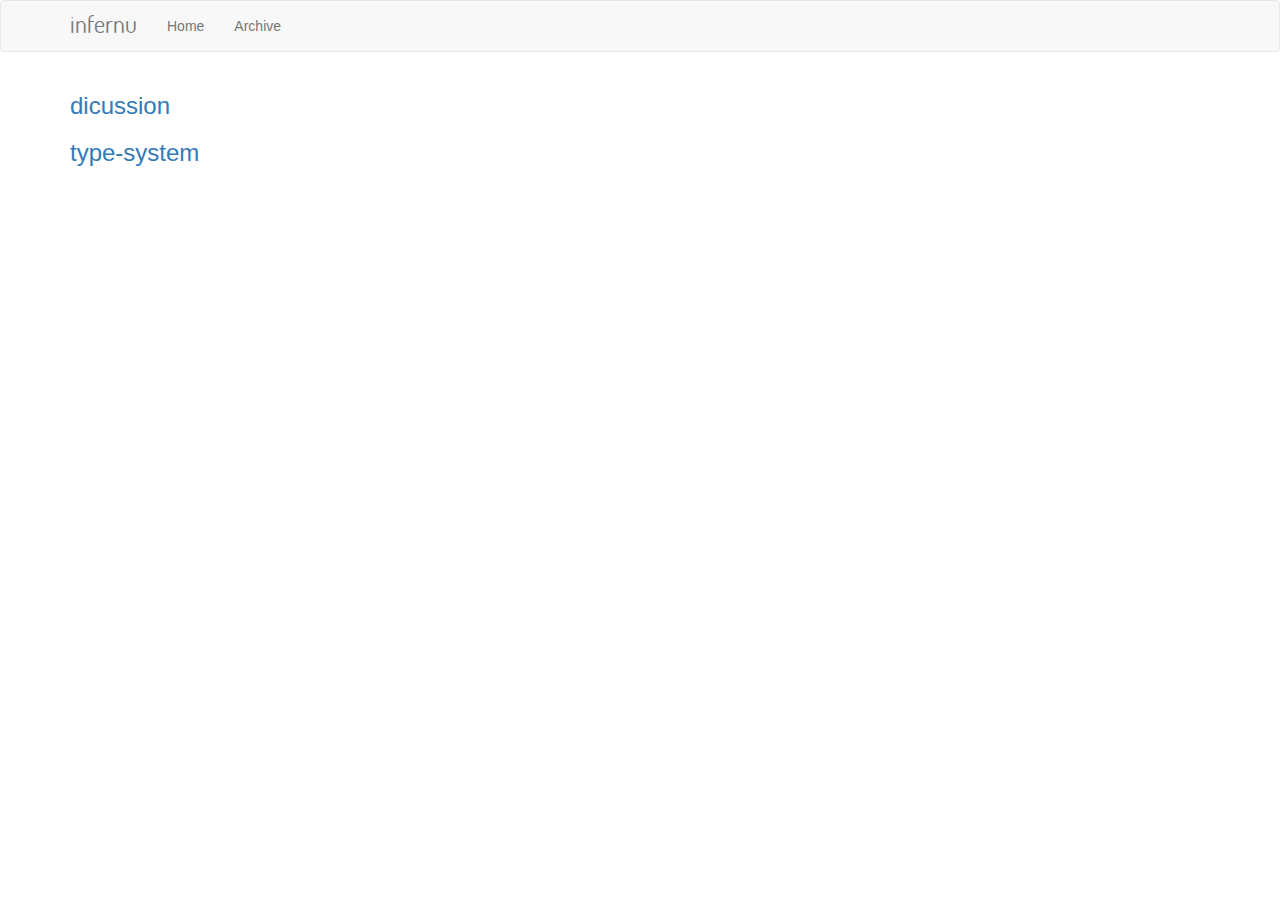
<file: archive.html>
<!doctype html>
<html lang="en">
  <head>
    <meta charset="utf-8" />
    <meta http-equiv="Content-Type" content="text/html; charset=UTF-8" />
    <meta http-equiv="X-UA-Compatible" content="IE=edge,chrome=1" />
    <title>infernu - static type inference for JavaScript</title>
    <meta name="viewport" content="width=device-width, initial-scale=1.0" />
    <!-- <link rel="stylesheet" href="styles/main.less.css"/> -->
    <link href="./css/fonts/dosis.css" rel="stylesheet" type="text/css" />
    <!-- Latest compiled and minified CSS -->
    <link rel="stylesheet" href="./css/main.css" />
  </head>
  <body>

    <nav class="navbar navbar-default">
      <div class="container">
        <!-- Brand and toggle get grouped for better mobile display -->
        <div class="navbar-header">
          <button type="button" class="navbar-toggle collapsed" data-toggle="collapse" data-target="#bs-example-navbar-collapse-1">
            <span class="sr-only">Toggle navigation</span>
            <span class="icon-bar"></span>
            <span class="icon-bar"></span>
            <span class="icon-bar"></span>
          </button>
          <a class="navbar-brand" href="#">infernu</a>
        </div>

        <!-- Collect the nav links, forms, and other content for toggling -->
        <div class="collapse navbar-collapse">
          <ul class="nav navbar-nav">
            <li><a href="./">Home</a></li>
            <li><a href="./archive.html">Archive</a></li>
          </ul>
        </div><!-- /.navbar-collapse -->
      </div><!-- /.container-fluid -->
    </nav>


    <div class="container" id="content">
      <!-- <h1>Archives</h1> -->

      
    
    <h3><a href="./posts/dicussion.html">dicussion</a></h3>
    
    <h3><a href="./posts/type-system.html">type-system</a></h3>
    


    </div>
  </body>
</html>
</file>
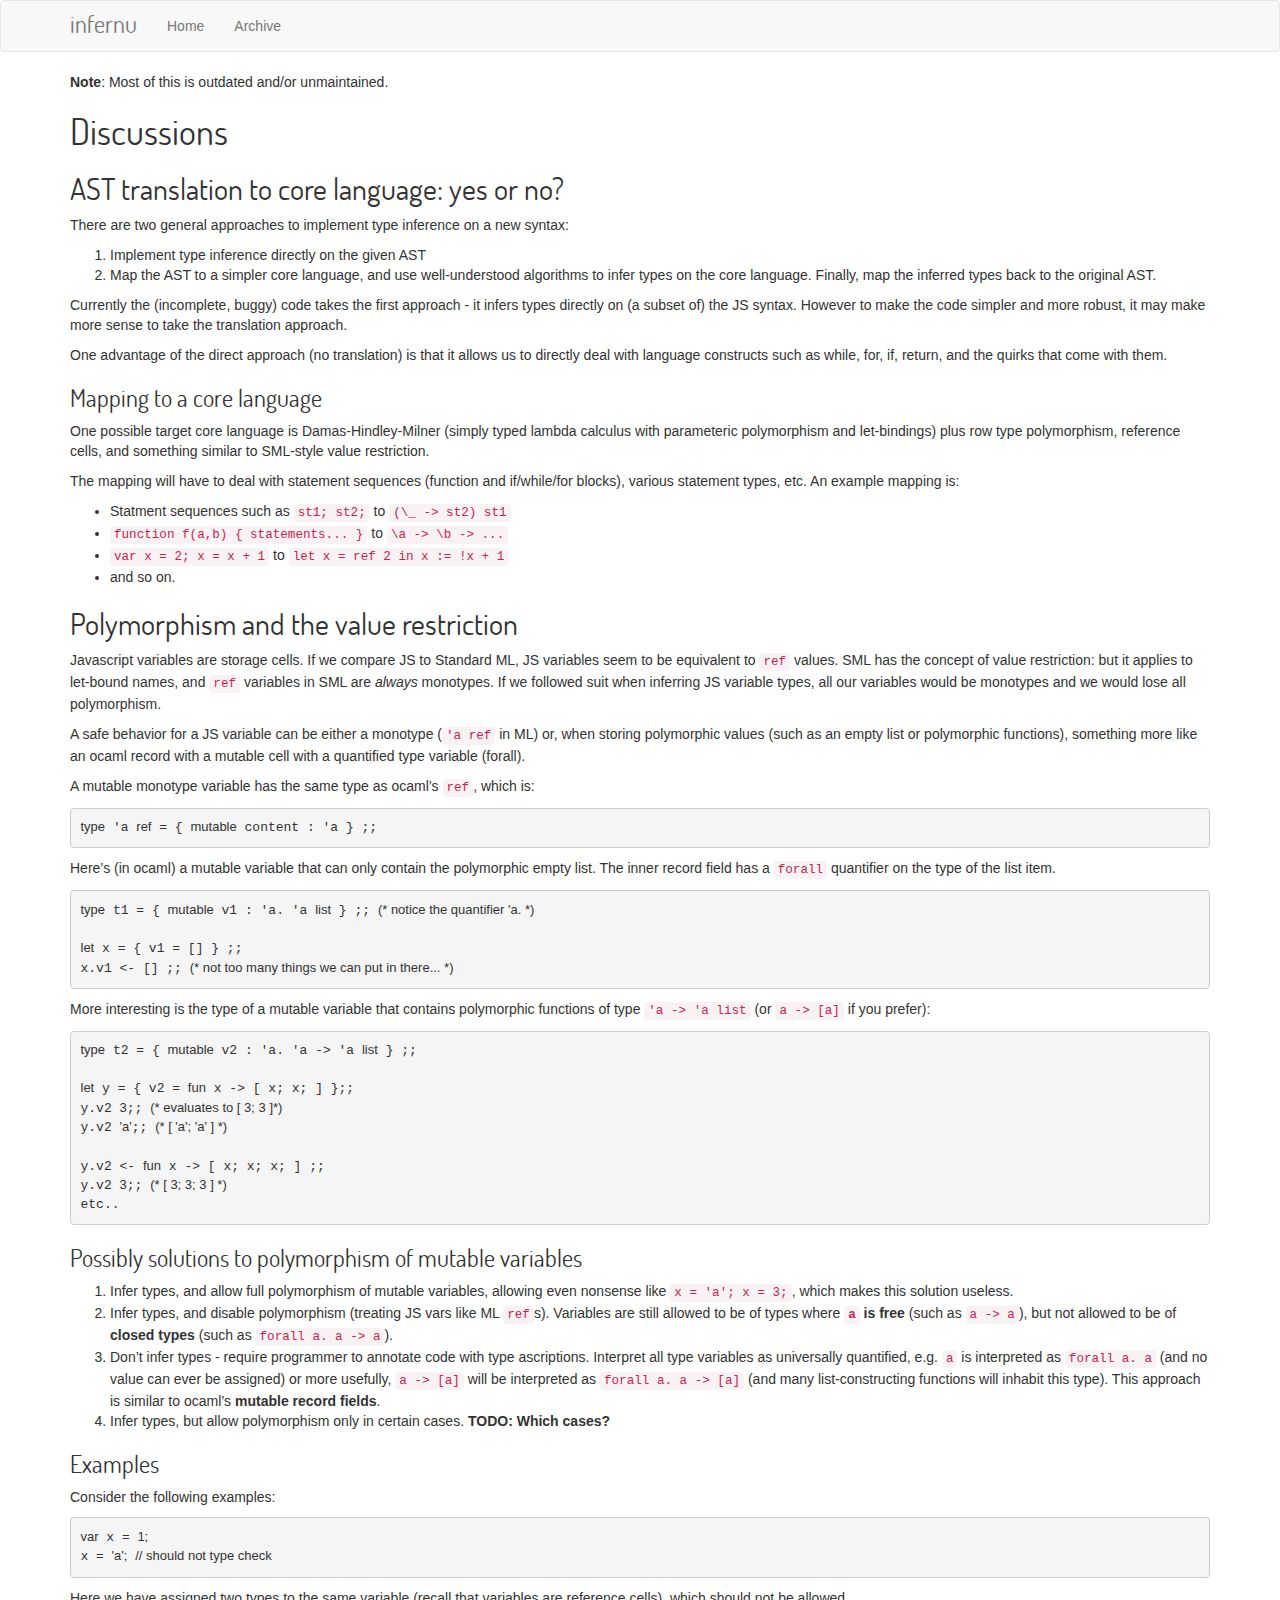
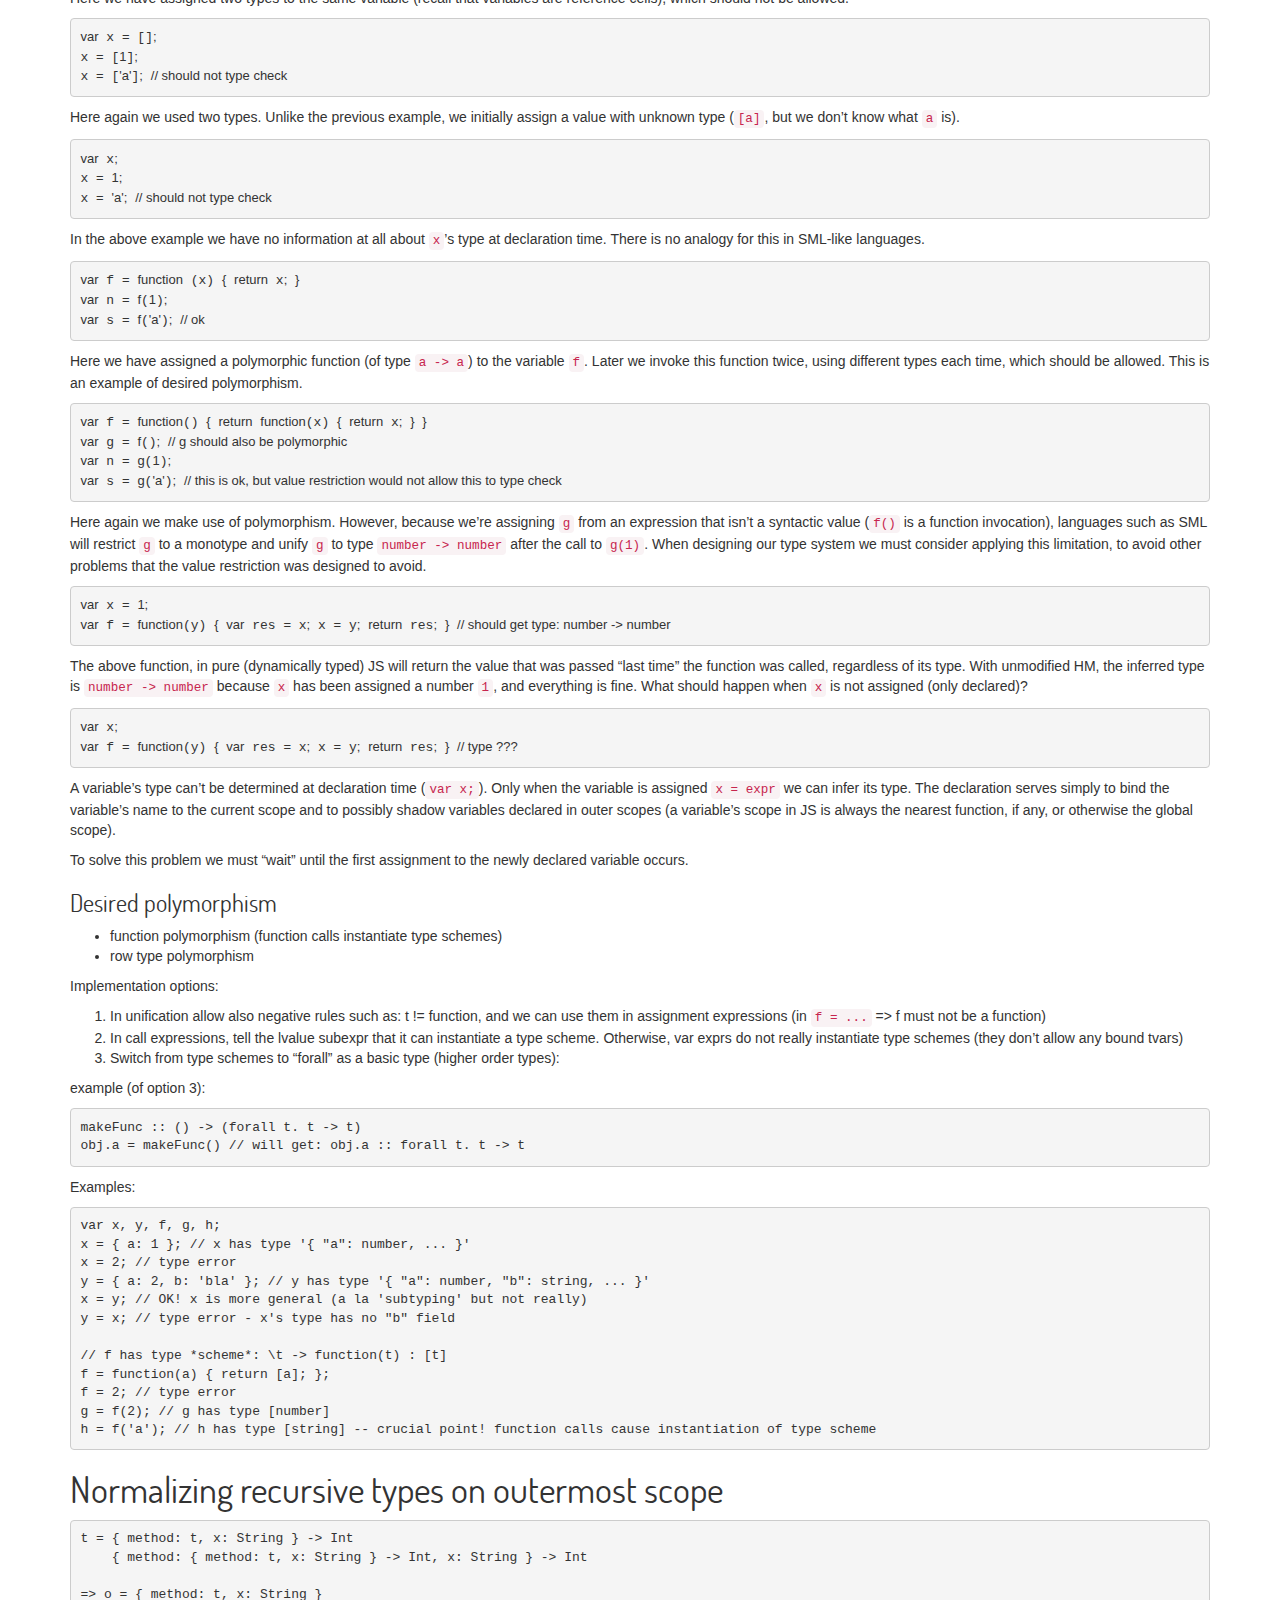
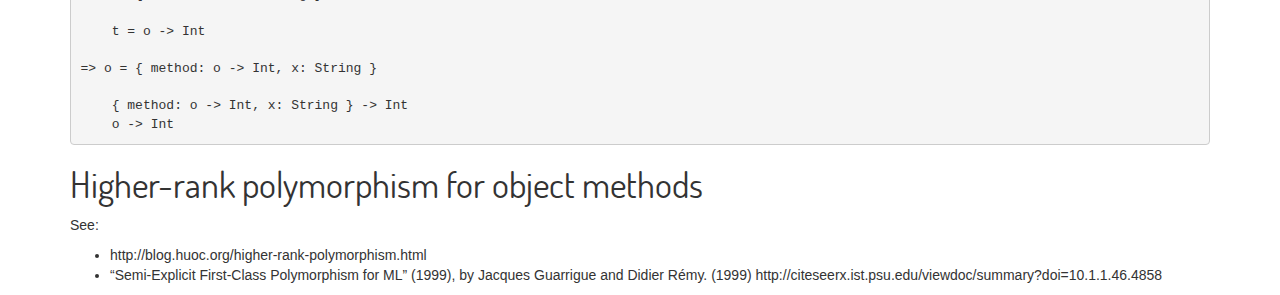
<file: posts/dicussion.html>
<!doctype html>
<html lang="en">
  <head>
    <meta charset="utf-8" />
    <meta http-equiv="Content-Type" content="text/html; charset=UTF-8" />
    <meta http-equiv="X-UA-Compatible" content="IE=edge,chrome=1" />
    <title>infernu - static type inference for JavaScript</title>
    <meta name="viewport" content="width=device-width, initial-scale=1.0" />
    <!-- <link rel="stylesheet" href="styles/main.less.css"/> -->
    <link href="../css/fonts/dosis.css" rel="stylesheet" type="text/css" />
    <!-- Latest compiled and minified CSS -->
    <link rel="stylesheet" href="../css/main.css" />
  </head>
  <body>

    <nav class="navbar navbar-default">
      <div class="container">
        <!-- Brand and toggle get grouped for better mobile display -->
        <div class="navbar-header">
          <button type="button" class="navbar-toggle collapsed" data-toggle="collapse" data-target="#bs-example-navbar-collapse-1">
            <span class="sr-only">Toggle navigation</span>
            <span class="icon-bar"></span>
            <span class="icon-bar"></span>
            <span class="icon-bar"></span>
          </button>
          <a class="navbar-brand" href="#">infernu</a>
        </div>

        <!-- Collect the nav links, forms, and other content for toggling -->
        <div class="collapse navbar-collapse">
          <ul class="nav navbar-nav">
            <li><a href="../">Home</a></li>
            <li><a href="../archive.html">Archive</a></li>
          </ul>
        </div><!-- /.navbar-collapse -->
      </div><!-- /.container-fluid -->
    </nav>


    <div class="container" id="content">
      <!-- <h1>dicussion</h1> -->

      <div class="info">
    
</div>

<p><strong>Note</strong>: Most of this is outdated and/or unmaintained.</p>
<h1 id="discussions">Discussions</h1>
<h2 id="ast-translation-to-core-language-yes-or-no">AST translation to core language: yes or no?</h2>
<p>There are two general approaches to implement type inference on a new syntax:</p>
<ol style="list-style-type: decimal">
<li>Implement type inference directly on the given AST</li>
<li>Map the AST to a simpler core language, and use well-understood algorithms to infer types on the core language. Finally, map the inferred types back to the original AST.</li>
</ol>
<p>Currently the (incomplete, buggy) code takes the first approach - it infers types directly on (a subset of) the JS syntax. However to make the code simpler and more robust, it may make more sense to take the translation approach.</p>
<p>One advantage of the direct approach (no translation) is that it allows us to directly deal with language constructs such as while, for, if, return, and the quirks that come with them.</p>
<h3 id="mapping-to-a-core-language">Mapping to a core language</h3>
<p>One possible target core language is Damas-Hindley-Milner (simply typed lambda calculus with parameteric polymorphism and let-bindings) plus row type polymorphism, reference cells, and something similar to SML-style value restriction.</p>
<p>The mapping will have to deal with statement sequences (function and if/while/for blocks), various statement types, etc. An example mapping is:</p>
<ul>
<li>Statment sequences such as <code>st1; st2;</code> to <code>(\_ -&gt; st2) st1</code></li>
<li><code>function f(a,b) { statements... }</code> to <code>\a -&gt; \b -&gt; ...</code></li>
<li><code>var x = 2; x = x + 1</code> to <code>let x = ref 2 in x := !x + 1</code></li>
<li>and so on.</li>
</ul>
<h2 id="polymorphism-and-the-value-restriction">Polymorphism and the value restriction</h2>
<p>Javascript variables are storage cells. If we compare JS to Standard ML, JS variables seem to be equivalent to <code>ref</code> values. SML has the concept of value restriction: but it applies to let-bound names, and <code>ref</code> variables in SML are <em>always</em> monotypes. If we followed suit when inferring JS variable types, all our variables would be monotypes and we would lose all polymorphism.</p>
<p>A safe behavior for a JS variable can be either a monotype (<code>'a ref</code> in ML) or, when storing polymorphic values (such as an empty list or polymorphic functions), something more like an ocaml record with a mutable cell with a quantified type variable (forall).</p>
<p>A mutable monotype variable has the same type as ocaml’s <code>ref</code>, which is:</p>
<div class="sourceCode"><pre class="sourceCode ocaml"><code class="sourceCode ocaml"><span class="kw">type</span> 'a <span class="dt">ref</span> = { <span class="kw">mutable</span> content : 'a } ;;</code></pre></div>
<p>Here’s (in ocaml) a mutable variable that can only contain the polymorphic empty list. The inner record field has a <code>forall</code> quantifier on the type of the list item.</p>
<div class="sourceCode"><pre class="sourceCode ocaml"><code class="sourceCode ocaml"><span class="kw">type</span> t1 = { <span class="kw">mutable</span> v1 : 'a. 'a <span class="dt">list</span> } ;; <span class="co">(* notice the quantifier 'a. *)</span>

<span class="kw">let</span> x = { v1 = [] } ;;
x.v1 &lt;- [] ;; <span class="co">(* not too many things we can put in there... *)</span></code></pre></div>
<p>More interesting is the type of a mutable variable that contains polymorphic functions of type <code>'a -&gt; 'a list</code> (or <code>a -&gt; [a]</code> if you prefer):</p>
<div class="sourceCode"><pre class="sourceCode ocaml"><code class="sourceCode ocaml"><span class="kw">type</span> t2 = { <span class="kw">mutable</span> v2 : 'a. 'a -&gt; 'a <span class="dt">list</span> } ;;

<span class="kw">let</span> y = { v2 = <span class="kw">fun</span> x -&gt; [ x; x; ] };;
y.v2 <span class="dv">3</span>;; <span class="co">(* evaluates to [ 3; 3 ]*)</span>
y.v2 <span class="ch">'a'</span>;; <span class="co">(* [ 'a'; 'a' ] *)</span>

y.v2 &lt;- <span class="kw">fun</span> x -&gt; [ x; x; x; ] ;;
y.v2 <span class="dv">3</span>;; <span class="co">(* [ 3; 3; 3 ] *)</span>
etc..</code></pre></div>
<h3 id="possibly-solutions-to-polymorphism-of-mutable-variables">Possibly solutions to polymorphism of mutable variables</h3>
<ol style="list-style-type: decimal">
<li>Infer types, and allow full polymorphism of mutable variables, allowing even nonsense like <code>x = 'a'; x = 3;</code>, which makes this solution useless.</li>
<li>Infer types, and disable polymorphism (treating JS vars like ML <code>ref</code>s). Variables are still allowed to be of types where <strong><code>a</code> is free</strong> (such as <code>a -&gt; a</code>), but not allowed to be of <strong>closed types</strong> (such as <code>forall a. a -&gt; a</code>).</li>
<li>Don’t infer types - require programmer to annotate code with type ascriptions. Interpret all type variables as universally quantified, e.g. <code>a</code> is interpreted as <code>forall a. a</code> (and no value can ever be assigned) or more usefully, <code>a -&gt; [a]</code> will be interpreted as <code>forall a. a -&gt; [a]</code> (and many list-constructing functions will inhabit this type). This approach is similar to ocaml’s <strong>mutable record fields</strong>.</li>
<li>Infer types, but allow polymorphism only in certain cases. <strong>TODO: Which cases?</strong></li>
</ol>
<h3 id="examples">Examples</h3>
<p>Consider the following examples:</p>
<div class="sourceCode"><pre class="sourceCode javascript"><code class="sourceCode javascript"><span class="kw">var</span> x <span class="op">=</span> <span class="dv">1</span><span class="op">;</span>
x <span class="op">=</span> <span class="st">'a'</span><span class="op">;</span> <span class="co">// should not type check</span></code></pre></div>
<p>Here we have assigned two types to the same variable (recall that variables are reference cells), which should not be allowed.</p>
<div class="sourceCode"><pre class="sourceCode javascript"><code class="sourceCode javascript"><span class="kw">var</span> x <span class="op">=</span> []<span class="op">;</span>
x <span class="op">=</span> [<span class="dv">1</span>]<span class="op">;</span>
x <span class="op">=</span> [<span class="st">'a'</span>]<span class="op">;</span> <span class="co">// should not type check</span></code></pre></div>
<p>Here again we used two types. Unlike the previous example, we initially assign a value with unknown type (<code>[a]</code>, but we don’t know what <code>a</code> is).</p>
<div class="sourceCode"><pre class="sourceCode javascript"><code class="sourceCode javascript"><span class="kw">var</span> x<span class="op">;</span>
x <span class="op">=</span> <span class="dv">1</span><span class="op">;</span>
x <span class="op">=</span> <span class="st">'a'</span><span class="op">;</span> <span class="co">// should not type check</span></code></pre></div>
<p>In the above example we have no information at all about <code>x</code>’s type at declaration time. There is no analogy for this in SML-like languages.</p>
<div class="sourceCode"><pre class="sourceCode javascript"><code class="sourceCode javascript"><span class="kw">var</span> f <span class="op">=</span> <span class="kw">function</span> (x) <span class="op">{</span> <span class="cf">return</span> x<span class="op">;</span> <span class="op">}</span>
<span class="kw">var</span> n <span class="op">=</span> <span class="at">f</span>(<span class="dv">1</span>)<span class="op">;</span>
<span class="kw">var</span> s <span class="op">=</span> <span class="at">f</span>(<span class="st">'a'</span>)<span class="op">;</span> <span class="co">// ok</span></code></pre></div>
<p>Here we have assigned a polymorphic function (of type <code>a -&gt; a</code>) to the variable <code>f</code>. Later we invoke this function twice, using different types each time, which should be allowed. This is an example of desired polymorphism.</p>
<div class="sourceCode"><pre class="sourceCode javascript"><code class="sourceCode javascript"><span class="kw">var</span> f <span class="op">=</span> <span class="kw">function</span>() <span class="op">{</span> <span class="cf">return</span> <span class="kw">function</span>(x) <span class="op">{</span> <span class="cf">return</span> x<span class="op">;</span> <span class="op">}</span> <span class="op">}</span>
<span class="kw">var</span> g <span class="op">=</span> <span class="at">f</span>()<span class="op">;</span> <span class="co">// g should also be polymorphic</span>
<span class="kw">var</span> n <span class="op">=</span> <span class="at">g</span>(<span class="dv">1</span>)<span class="op">;</span>
<span class="kw">var</span> s <span class="op">=</span> <span class="at">g</span>(<span class="st">'a'</span>)<span class="op">;</span> <span class="co">// this is ok, but value restriction would not allow this to type check</span></code></pre></div>
<p>Here again we make use of polymorphism. However, because we’re assigning <code>g</code> from an expression that isn’t a syntactic value (<code>f()</code> is a function invocation), languages such as SML will restrict <code>g</code> to a monotype and unify <code>g</code> to type <code>number -&gt; number</code> after the call to <code>g(1)</code>. When designing our type system we must consider applying this limitation, to avoid other problems that the value restriction was designed to avoid.</p>
<div class="sourceCode"><pre class="sourceCode javascript"><code class="sourceCode javascript"><span class="kw">var</span> x <span class="op">=</span> <span class="dv">1</span><span class="op">;</span>
<span class="kw">var</span> f <span class="op">=</span> <span class="kw">function</span>(y) <span class="op">{</span> <span class="kw">var</span> res <span class="op">=</span> x<span class="op">;</span> x <span class="op">=</span> y<span class="op">;</span> <span class="cf">return</span> res<span class="op">;</span> <span class="op">}</span> <span class="co">// should get type: number -&gt; number</span></code></pre></div>
<p>The above function, in pure (dynamically typed) JS will return the value that was passed “last time” the function was called, regardless of its type. With unmodified HM, the inferred type is <code>number -&gt; number</code> because <code>x</code> has been assigned a number <code>1</code>, and everything is fine. What should happen when <code>x</code> is not assigned (only declared)?</p>
<div class="sourceCode"><pre class="sourceCode javascript"><code class="sourceCode javascript"><span class="kw">var</span> x<span class="op">;</span>
<span class="kw">var</span> f <span class="op">=</span> <span class="kw">function</span>(y) <span class="op">{</span> <span class="kw">var</span> res <span class="op">=</span> x<span class="op">;</span> x <span class="op">=</span> y<span class="op">;</span> <span class="cf">return</span> res<span class="op">;</span> <span class="op">}</span> <span class="co">// type ???</span></code></pre></div>
<p>A variable’s type can’t be determined at declaration time (<code>var x;</code>). Only when the variable is assigned <code>x = expr</code> we can infer its type. The declaration serves simply to bind the variable’s name to the current scope and to possibly shadow variables declared in outer scopes (a variable’s scope in JS is always the nearest function, if any, or otherwise the global scope).</p>
<p>To solve this problem we must “wait” until the first assignment to the newly declared variable occurs.</p>
<h3 id="desired-polymorphism">Desired polymorphism</h3>
<ul>
<li>function polymorphism (function calls instantiate type schemes)</li>
<li>row type polymorphism</li>
</ul>
<p>Implementation options:</p>
<ol style="list-style-type: decimal">
<li>In unification allow also negative rules such as: t != function, and we can use them in assignment expressions (in <code>f = ...</code> =&gt; f must not be a function)</li>
<li>In call expressions, tell the lvalue subexpr that it can instantiate a type scheme. Otherwise, var exprs do not really instantiate type schemes (they don’t allow any bound tvars)</li>
<li>Switch from type schemes to “forall” as a basic type (higher order types):</li>
</ol>
<p>example (of option 3):</p>
<pre><code>makeFunc :: () -&gt; (forall t. t -&gt; t)
obj.a = makeFunc() // will get: obj.a :: forall t. t -&gt; t</code></pre>
<p>Examples:</p>
<pre><code>var x, y, f, g, h;
x = { a: 1 }; // x has type '{ &quot;a&quot;: number, ... }'
x = 2; // type error
y = { a: 2, b: 'bla' }; // y has type '{ &quot;a&quot;: number, &quot;b&quot;: string, ... }'
x = y; // OK! x is more general (a la 'subtyping' but not really)
y = x; // type error - x's type has no &quot;b&quot; field

// f has type *scheme*: \t -&gt; function(t) : [t]
f = function(a) { return [a]; };
f = 2; // type error
g = f(2); // g has type [number]
h = f('a'); // h has type [string] -- crucial point! function calls cause instantiation of type scheme</code></pre>
<h1 id="normalizing-recursive-types-on-outermost-scope">Normalizing recursive types on outermost scope</h1>
<pre><code>t = { method: t, x: String } -&gt; Int
    { method: { method: t, x: String } -&gt; Int, x: String } -&gt; Int

=&gt; o = { method: t, x: String }

    t = o -&gt; Int

=&gt; o = { method: o -&gt; Int, x: String }

    { method: o -&gt; Int, x: String } -&gt; Int
    o -&gt; Int</code></pre>
<h1 id="higher-rank-polymorphism-for-object-methods">Higher-rank polymorphism for object methods</h1>
<p>See:</p>
<ul>
<li>http://blog.huoc.org/higher-rank-polymorphism.html</li>
<li>“Semi-Explicit First-Class Polymorphism for ML” (1999), by Jacques Guarrigue and Didier Rémy. (1999) http://citeseerx.ist.psu.edu/viewdoc/summary?doi=10.1.1.46.4858</li>
</ul>

    </div>
  </body>
</html>
</file>
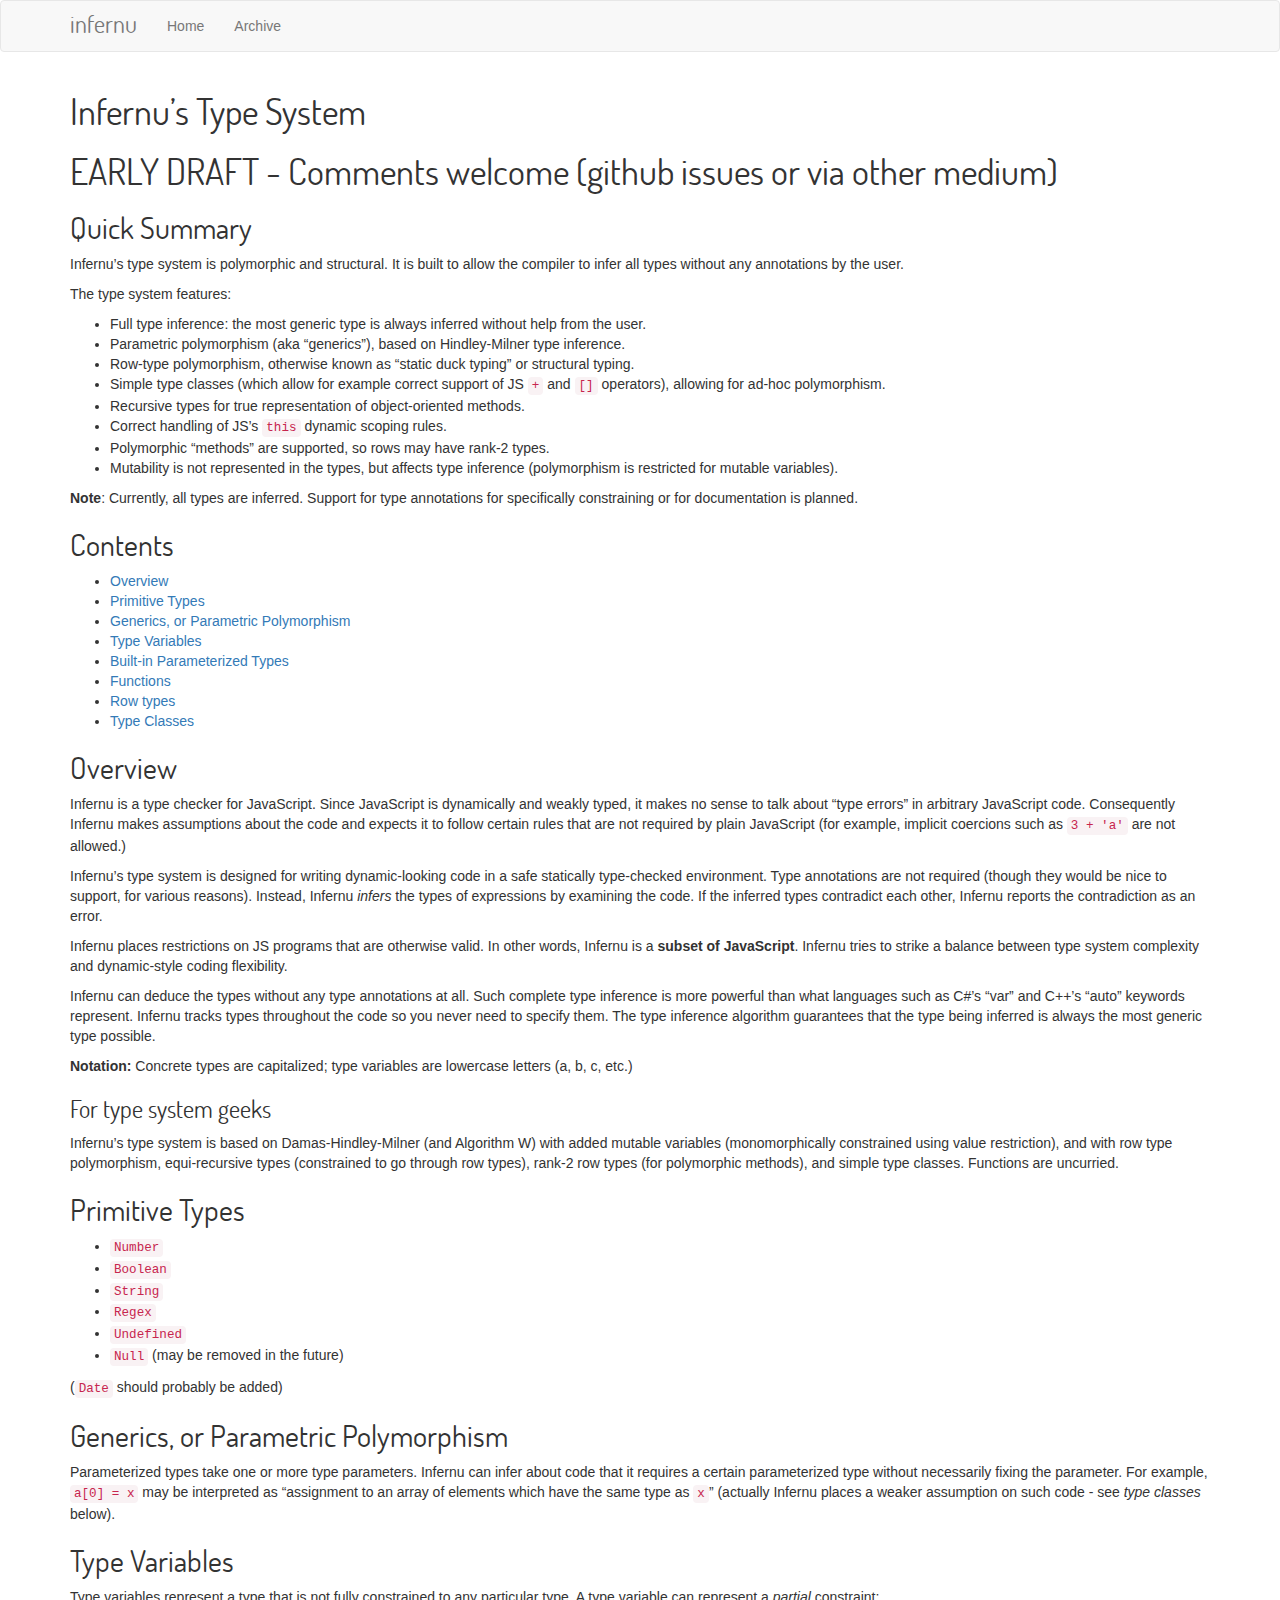
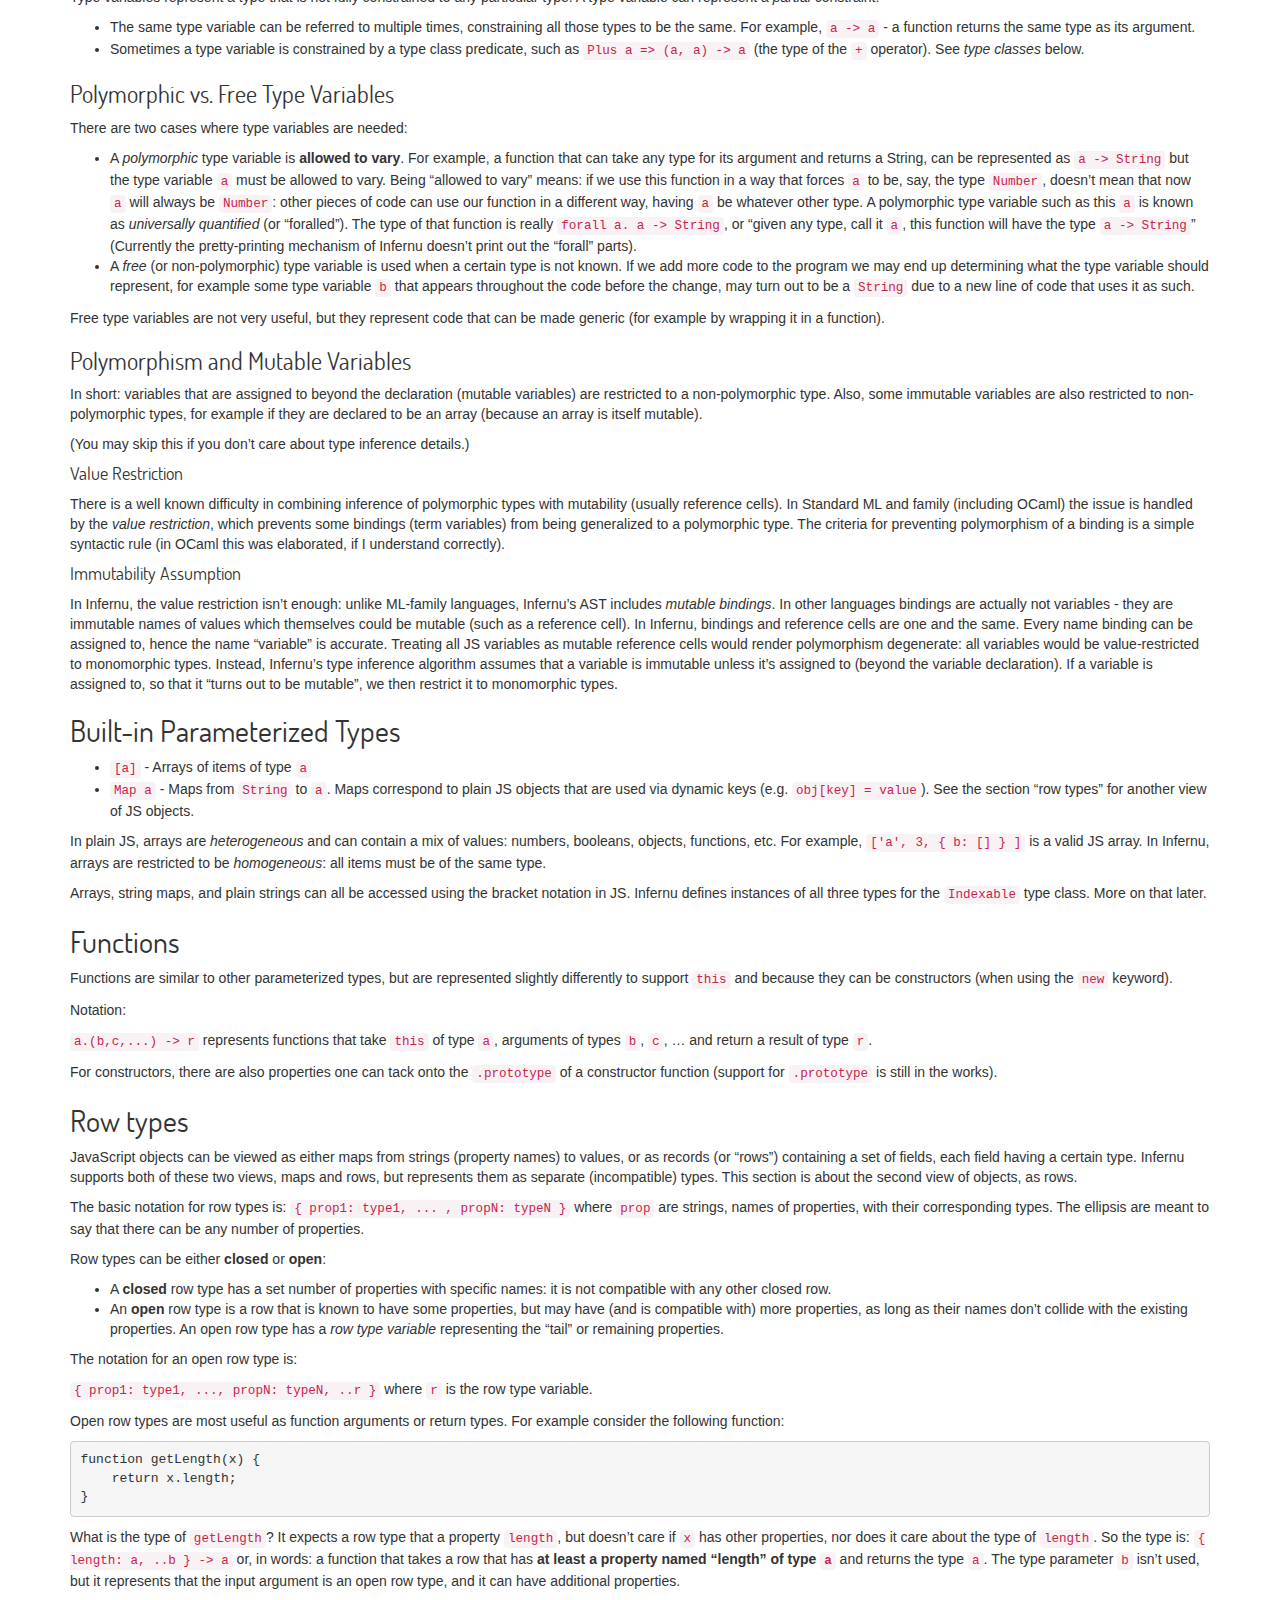
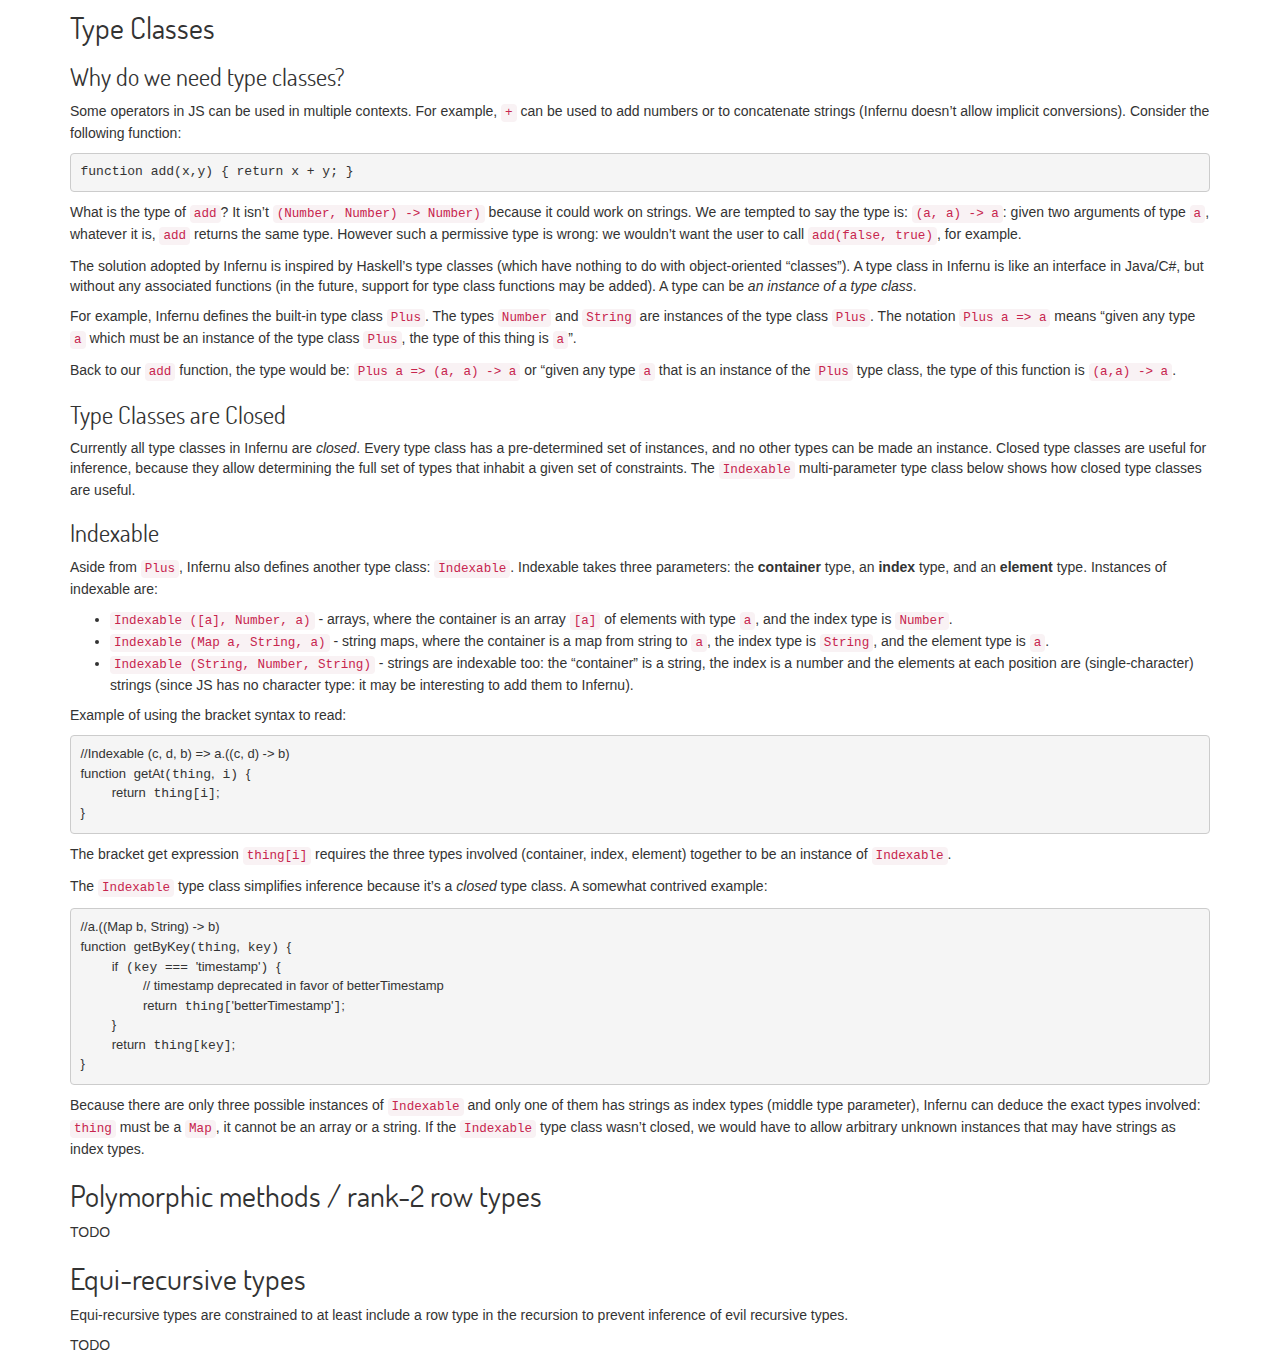
<file: posts/type-system.html>
<!doctype html>
<html lang="en">
  <head>
    <meta charset="utf-8" />
    <meta http-equiv="Content-Type" content="text/html; charset=UTF-8" />
    <meta http-equiv="X-UA-Compatible" content="IE=edge,chrome=1" />
    <title>infernu - static type inference for JavaScript</title>
    <meta name="viewport" content="width=device-width, initial-scale=1.0" />
    <!-- <link rel="stylesheet" href="styles/main.less.css"/> -->
    <link href="../css/fonts/dosis.css" rel="stylesheet" type="text/css" />
    <!-- Latest compiled and minified CSS -->
    <link rel="stylesheet" href="../css/main.css" />
  </head>
  <body>

    <nav class="navbar navbar-default">
      <div class="container">
        <!-- Brand and toggle get grouped for better mobile display -->
        <div class="navbar-header">
          <button type="button" class="navbar-toggle collapsed" data-toggle="collapse" data-target="#bs-example-navbar-collapse-1">
            <span class="sr-only">Toggle navigation</span>
            <span class="icon-bar"></span>
            <span class="icon-bar"></span>
            <span class="icon-bar"></span>
          </button>
          <a class="navbar-brand" href="#">infernu</a>
        </div>

        <!-- Collect the nav links, forms, and other content for toggling -->
        <div class="collapse navbar-collapse">
          <ul class="nav navbar-nav">
            <li><a href="../">Home</a></li>
            <li><a href="../archive.html">Archive</a></li>
          </ul>
        </div><!-- /.navbar-collapse -->
      </div><!-- /.container-fluid -->
    </nav>


    <div class="container" id="content">
      <!-- <h1>type-system</h1> -->

      <div class="info">
    
</div>

<h1 id="infernus-type-system">Infernu’s Type System</h1>
<h1 id="early-draft---comments-welcome-github-issues-or-via-other-medium">EARLY DRAFT - Comments welcome (github issues or via other medium)</h1>
<h2 id="quick-summary">Quick Summary</h2>
<p>Infernu’s type system is polymorphic and structural. It is built to allow the compiler to infer all types without any annotations by the user.</p>
<p>The type system features:</p>
<ul>
<li>Full type inference: the most generic type is always inferred without help from the user.</li>
<li>Parametric polymorphism (aka “generics”), based on Hindley-Milner type inference.</li>
<li>Row-type polymorphism, otherwise known as “static duck typing” or structural typing.</li>
<li>Simple type classes (which allow for example correct support of JS <code>+</code> and <code>[]</code> operators), allowing for ad-hoc polymorphism.</li>
<li>Recursive types for true representation of object-oriented methods.</li>
<li>Correct handling of JS’s <code>this</code> dynamic scoping rules.</li>
<li>Polymorphic “methods” are supported, so rows may have rank-2 types.</li>
<li>Mutability is not represented in the types, but affects type inference (polymorphism is restricted for mutable variables).</li>
</ul>
<p><strong>Note</strong>: Currently, all types are inferred. Support for type annotations for specifically constraining or for documentation is planned.</p>
<!-- START doctoc generated TOC please keep comment here to allow auto update -->
<!-- DON'T EDIT THIS SECTION, INSTEAD RE-RUN doctoc TO UPDATE -->
<h2 id="contents">Contents</h2>
<ul>
<li><a href="#overview">Overview</a></li>
<li><a href="#primitive-types">Primitive Types</a></li>
<li><a href="#generics-or-parametric-polymorphism">Generics, or Parametric Polymorphism</a></li>
<li><a href="#type-variables">Type Variables</a></li>
<li><a href="#built-in-parameterized-types">Built-in Parameterized Types</a></li>
<li><a href="#functions">Functions</a></li>
<li><a href="#row-types">Row types</a></li>
<li><a href="#type-classes">Type Classes</a></li>
</ul>
<!-- END doctoc generated TOC please keep comment here to allow auto update -->
<h2 id="overview">Overview</h2>
<p>Infernu is a type checker for JavaScript. Since JavaScript is dynamically and weakly typed, it makes no sense to talk about “type errors” in arbitrary JavaScript code. Consequently Infernu makes assumptions about the code and expects it to follow certain rules that are not required by plain JavaScript (for example, implicit coercions such as <code>3 + 'a'</code> are not allowed.)</p>
<p>Infernu’s type system is designed for writing dynamic-looking code in a safe statically type-checked environment. Type annotations are not required (though they would be nice to support, for various reasons). Instead, Infernu <em>infers</em> the types of expressions by examining the code. If the inferred types contradict each other, Infernu reports the contradiction as an error.</p>
<p>Infernu places restrictions on JS programs that are otherwise valid. In other words, Infernu is a <strong>subset of JavaScript</strong>. Infernu tries to strike a balance between type system complexity and dynamic-style coding flexibility.</p>
<p>Infernu can deduce the types without any type annotations at all. Such complete type inference is more powerful than what languages such as C#’s “var” and C++’s “auto” keywords represent. Infernu tracks types throughout the code so you never need to specify them. The type inference algorithm guarantees that the type being inferred is always the most generic type possible.</p>
<p><strong>Notation:</strong> Concrete types are capitalized; type variables are lowercase letters (a, b, c, etc.)</p>
<h3 id="for-type-system-geeks">For type system geeks</h3>
<p>Infernu’s type system is based on Damas-Hindley-Milner (and Algorithm W) with added mutable variables (monomorphically constrained using value restriction), and with row type polymorphism, equi-recursive types (constrained to go through row types), rank-2 row types (for polymorphic methods), and simple type classes. Functions are uncurried.</p>
<h2 id="primitive-types">Primitive Types</h2>
<ul>
<li><code>Number</code></li>
<li><code>Boolean</code></li>
<li><code>String</code></li>
<li><code>Regex</code></li>
<li><code>Undefined</code></li>
<li><code>Null</code> (may be removed in the future)</li>
</ul>
<p>(<code>Date</code> should probably be added)</p>
<h2 id="generics-or-parametric-polymorphism">Generics, or Parametric Polymorphism</h2>
<p>Parameterized types take one or more type parameters. Infernu can infer about code that it requires a certain parameterized type without necessarily fixing the parameter. For example, <code>a[0] = x</code> may be interpreted as “assignment to an array of elements which have the same type as <code>x</code>” (actually Infernu places a weaker assumption on such code - see <em>type classes</em> below).</p>
<h2 id="type-variables">Type Variables</h2>
<p>Type variables represent a type that is not fully constrained to any particular type. A type variable can represent a <em>partial</em> constraint:</p>
<ul>
<li>The same type variable can be referred to multiple times, constraining all those types to be the same. For example, <code>a -&gt; a</code> - a function returns the same type as its argument.</li>
<li>Sometimes a type variable is constrained by a type class predicate, such as <code>Plus a =&gt; (a, a) -&gt; a</code> (the type of the <code>+</code> operator). See <em>type classes</em> below.</li>
</ul>
<h3 id="polymorphic-vs.free-type-variables">Polymorphic vs. Free Type Variables</h3>
<p>There are two cases where type variables are needed:</p>
<ul>
<li>A <em>polymorphic</em> type variable is <strong>allowed to vary</strong>. For example, a function that can take any type for its argument and returns a String, can be represented as <code>a -&gt; String</code> but the type variable <code>a</code> must be allowed to vary. Being “allowed to vary” means: if we use this function in a way that forces <code>a</code> to be, say, the type <code>Number</code>, doesn’t mean that now <code>a</code> will always be <code>Number</code>: other pieces of code can use our function in a different way, having <code>a</code> be whatever other type. A polymorphic type variable such as this <code>a</code> is known as <em>universally quantified</em> (or “foralled”). The type of that function is really <code>forall a. a -&gt; String</code>, or “given any type, call it <code>a</code>, this function will have the type <code>a -&gt; String</code>” (Currently the pretty-printing mechanism of Infernu doesn’t print out the “forall” parts).</li>
<li>A <em>free</em> (or non-polymorphic) type variable is used when a certain type is not known. If we add more code to the program we may end up determining what the type variable should represent, for example some type variable <code>b</code> that appears throughout the code before the change, may turn out to be a <code>String</code> due to a new line of code that uses it as such.</li>
</ul>
<p>Free type variables are not very useful, but they represent code that can be made generic (for example by wrapping it in a function).</p>
<h3 id="polymorphism-and-mutable-variables">Polymorphism and Mutable Variables</h3>
<p>In short: variables that are assigned to beyond the declaration (mutable variables) are restricted to a non-polymorphic type. Also, some immutable variables are also restricted to non-polymorphic types, for example if they are declared to be an array (because an array is itself mutable).</p>
<p>(You may skip this if you don’t care about type inference details.)</p>
<h4 id="value-restriction">Value Restriction</h4>
<p>There is a well known difficulty in combining inference of polymorphic types with mutability (usually reference cells). In Standard ML and family (including OCaml) the issue is handled by the <em>value restriction</em>, which prevents some bindings (term variables) from being generalized to a polymorphic type. The criteria for preventing polymorphism of a binding is a simple syntactic rule (in OCaml this was elaborated, if I understand correctly).</p>
<h4 id="immutability-assumption">Immutability Assumption</h4>
<p>In Infernu, the value restriction isn’t enough: unlike ML-family languages, Infernu’s AST includes <em>mutable bindings</em>. In other languages bindings are actually not variables - they are immutable names of values which themselves could be mutable (such as a reference cell). In Infernu, bindings and reference cells are one and the same. Every name binding can be assigned to, hence the name “variable” is accurate. Treating all JS variables as mutable reference cells would render polymorphism degenerate: all variables would be value-restricted to monomorphic types. Instead, Infernu’s type inference algorithm assumes that a variable is immutable unless it’s assigned to (beyond the variable declaration). If a variable is assigned to, so that it “turns out to be mutable”, we then restrict it to monomorphic types.</p>
<h2 id="built-in-parameterized-types">Built-in Parameterized Types</h2>
<ul>
<li><code>[a]</code> - Arrays of items of type <code>a</code></li>
<li><code>Map a</code> - Maps from <code>String</code> to <code>a</code>. Maps correspond to plain JS objects that are used via dynamic keys (e.g. <code>obj[key] = value</code>). See the section “row types” for another view of JS objects.</li>
</ul>
<p>In plain JS, arrays are <em>heterogeneous</em> and can contain a mix of values: numbers, booleans, objects, functions, etc. For example, <code>['a', 3, { b: [] } ]</code> is a valid JS array. In Infernu, arrays are restricted to be <em>homogeneous</em>: all items must be of the same type.</p>
<p>Arrays, string maps, and plain strings can all be accessed using the bracket notation in JS. Infernu defines instances of all three types for the <code>Indexable</code> type class. More on that later.</p>
<h2 id="functions">Functions</h2>
<p>Functions are similar to other parameterized types, but are represented slightly differently to support <code>this</code> and because they can be constructors (when using the <code>new</code> keyword).</p>
<p>Notation:</p>
<p><code>a.(b,c,...) -&gt; r</code> represents functions that take <code>this</code> of type <code>a</code>, arguments of types <code>b</code>, <code>c</code>, … and return a result of type <code>r</code>.</p>
<p>For constructors, there are also properties one can tack onto the <code>.prototype</code> of a constructor function (support for <code>.prototype</code> is still in the works).</p>
<h2 id="row-types">Row types</h2>
<p>JavaScript objects can be viewed as either maps from strings (property names) to values, or as records (or “rows”) containing a set of fields, each field having a certain type. Infernu supports both of these two views, maps and rows, but represents them as separate (incompatible) types. This section is about the second view of objects, as rows.</p>
<p>The basic notation for row types is: <code>{ prop1: type1, ... , propN: typeN }</code> where <code>prop</code> are strings, names of properties, with their corresponding types. The ellipsis are meant to say that there can be any number of properties.</p>
<p>Row types can be either <strong>closed</strong> or <strong>open</strong>:</p>
<ul>
<li>A <strong>closed</strong> row type has a set number of properties with specific names: it is not compatible with any other closed row.</li>
<li>An <strong>open</strong> row type is a row that is known to have some properties, but may have (and is compatible with) more properties, as long as their names don’t collide with the existing properties. An open row type has a <em>row type variable</em> representing the “tail” or remaining properties.</li>
</ul>
<p>The notation for an open row type is:</p>
<p><code>{ prop1: type1, ..., propN: typeN, ..r }</code> where <code>r</code> is the row type variable.</p>
<p>Open row types are most useful as function arguments or return types. For example consider the following function:</p>
<pre><code>function getLength(x) {
    return x.length;
}</code></pre>
<p>What is the type of <code>getLength</code>? It expects a row type that a property <code>length</code>, but doesn’t care if <code>x</code> has other properties, nor does it care about the type of <code>length</code>. So the type is: <code>{ length: a, ..b } -&gt; a</code> or, in words: a function that takes a row that has <strong>at least a property named “length” of type <code>a</code></strong> and returns the type <code>a</code>. The type parameter <code>b</code> isn’t used, but it represents that the input argument is an open row type, and it can have additional properties.</p>
<h2 id="type-classes">Type Classes</h2>
<h3 id="why-do-we-need-type-classes">Why do we need type classes?</h3>
<p>Some operators in JS can be used in multiple contexts. For example, <code>+</code> can be used to add numbers or to concatenate strings (Infernu doesn’t allow implicit conversions). Consider the following function:</p>
<pre><code>function add(x,y) { return x + y; }</code></pre>
<p>What is the type of <code>add</code>? It isn’t <code>(Number, Number) -&gt; Number)</code> because it could work on strings. We are tempted to say the type is: <code>(a, a) -&gt; a</code>: given two arguments of type <code>a</code>, whatever it is, <code>add</code> returns the same type. However such a permissive type is wrong: we wouldn’t want the user to call <code>add(false, true)</code>, for example.</p>
<p>The solution adopted by Infernu is inspired by Haskell’s type classes (which have nothing to do with object-oriented “classes”). A type class in Infernu is like an interface in Java/C#, but without any associated functions (in the future, support for type class functions may be added). A type can be <em>an instance of a type class</em>.</p>
<p>For example, Infernu defines the built-in type class <code>Plus</code>. The types <code>Number</code> and <code>String</code> are instances of the type class <code>Plus</code>. The notation <code>Plus a =&gt; a</code> means “given any type <code>a</code> which must be an instance of the type class <code>Plus</code>, the type of this thing is <code>a</code>”.</p>
<p>Back to our <code>add</code> function, the type would be: <code>Plus a =&gt; (a, a) -&gt; a</code> or “given any type <code>a</code> that is an instance of the <code>Plus</code> type class, the type of this function is <code>(a,a) -&gt; a</code>.</p>
<h3 id="type-classes-are-closed">Type Classes are Closed</h3>
<p>Currently all type classes in Infernu are <em>closed</em>. Every type class has a pre-determined set of instances, and no other types can be made an instance. Closed type classes are useful for inference, because they allow determining the full set of types that inhabit a given set of constraints. The <code>Indexable</code> multi-parameter type class below shows how closed type classes are useful.</p>
<h3 id="indexable">Indexable</h3>
<p>Aside from <code>Plus</code>, Infernu also defines another type class: <code>Indexable</code>. Indexable takes three parameters: the <strong>container</strong> type, an <strong>index</strong> type, and an <strong>element</strong> type. Instances of indexable are:</p>
<ul>
<li><code>Indexable ([a], Number, a)</code> - arrays, where the container is an array <code>[a]</code> of elements with type <code>a</code>, and the index type is <code>Number</code>.</li>
<li><code>Indexable (Map a, String, a)</code> - string maps, where the container is a map from string to <code>a</code>, the index type is <code>String</code>, and the element type is <code>a</code>.</li>
<li><code>Indexable (String, Number, String)</code> - strings are indexable too: the “container” is a string, the index is a number and the elements at each position are (single-character) strings (since JS has no character type: it may be interesting to add them to Infernu).</li>
</ul>
<p>Example of using the bracket syntax to read:</p>
<div class="sourceCode"><pre class="sourceCode javascript"><code class="sourceCode javascript"><span class="co">//Indexable (c, d, b) =&gt; a.((c, d) -&gt; b)</span>
<span class="kw">function</span> <span class="at">getAt</span>(thing<span class="op">,</span> i) <span class="op">{</span>
    <span class="cf">return</span> thing[i]<span class="op">;</span>
<span class="op">}</span></code></pre></div>
<p>The bracket get expression <code>thing[i]</code> requires the three types involved (container, index, element) together to be an instance of <code>Indexable</code>.</p>
<p>The <code>Indexable</code> type class simplifies inference because it’s a <em>closed</em> type class. A somewhat contrived example:</p>
<div class="sourceCode"><pre class="sourceCode javascript"><code class="sourceCode javascript"><span class="co">//a.((Map b, String) -&gt; b)</span>
<span class="kw">function</span> <span class="at">getByKey</span>(thing<span class="op">,</span> key) <span class="op">{</span>
    <span class="cf">if</span> (key <span class="op">===</span> <span class="st">'timestamp'</span>) <span class="op">{</span>
        <span class="co">// timestamp deprecated in favor of betterTimestamp</span>
        <span class="cf">return</span> thing[<span class="st">'betterTimestamp'</span>]<span class="op">;</span>
    <span class="op">}</span>
    <span class="cf">return</span> thing[key]<span class="op">;</span>
<span class="op">}</span></code></pre></div>
<p>Because there are only three possible instances of <code>Indexable</code> and only one of them has strings as index types (middle type parameter), Infernu can deduce the exact types involved: <code>thing</code> must be a <code>Map</code>, it cannot be an array or a string. If the <code>Indexable</code> type class wasn’t closed, we would have to allow arbitrary unknown instances that may have strings as index types.</p>
<h2 id="polymorphic-methods-rank-2-row-types">Polymorphic methods / rank-2 row types</h2>
<p>TODO</p>
<h2 id="equi-recursive-types">Equi-recursive types</h2>
<p>Equi-recursive types are constrained to at least include a row type in the recursion to prevent inference of evil recursive types.</p>
<p>TODO</p>
<!--  LocalWords:  Damas Hindley Milner equi foralled forall Indexable
 -->

    </div>
  </body>
</html>
</file>
<file: css/fonts/dosis.css>
@font-face {
  font-family: 'Dosis';
  font-style: normal;
  font-weight: 400;
  src: local('Dosis Regular'), local('Dosis-Regular'), url('/css/fonts/Dosis-Regular.ttf') format('truetype');
}
@font-face {
  font-family: 'Dosis';
  font-style: normal;
  font-weight: 600;
  src: local('Dosis SemiBold'), local('Dosis-SemiBold'), url('/css/fonts/Dosis-SemiBold.ttf') format('truetype');
}
</file>
